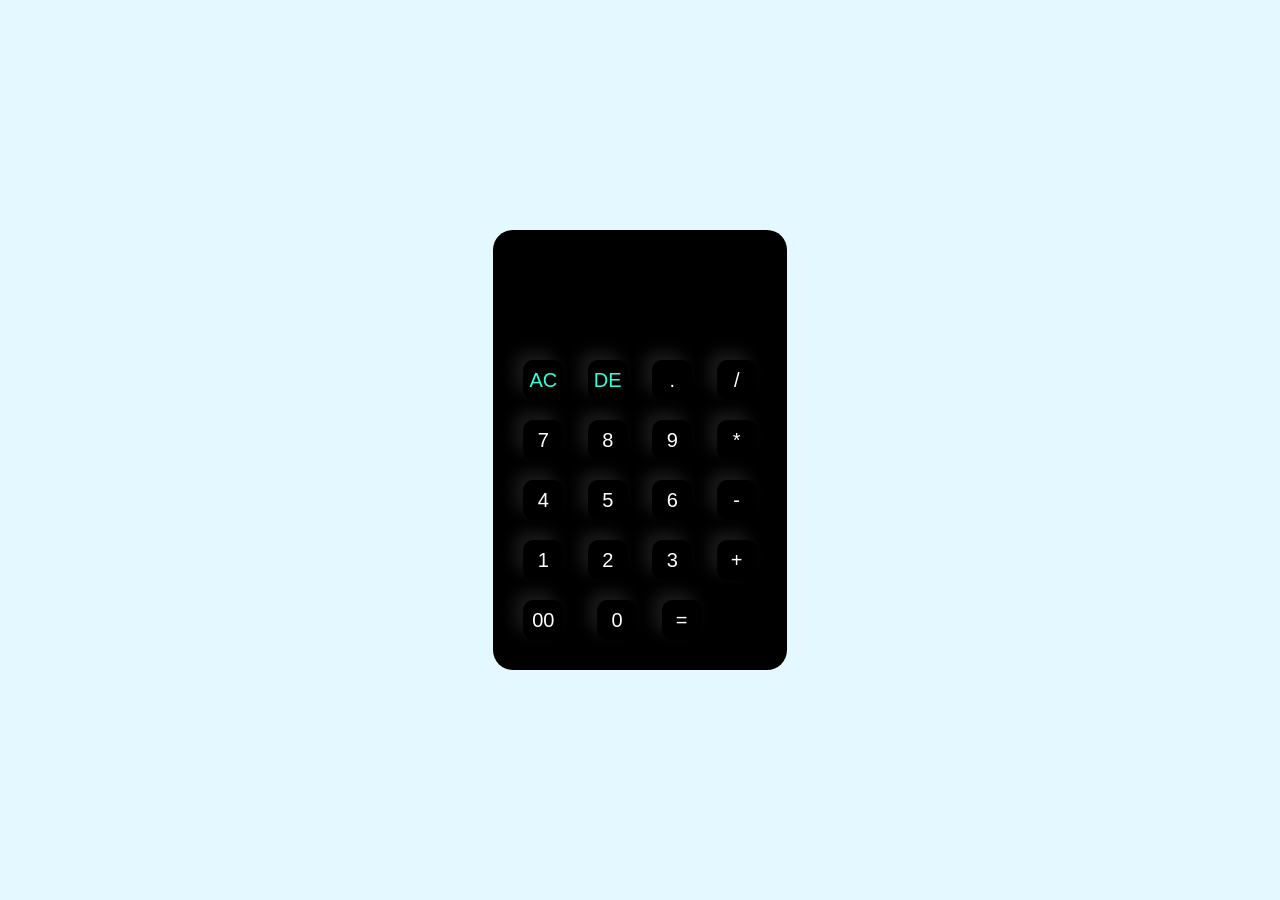
<file: Index.html>
<!DOCTYPE html>
<html lang="en"> 
    <head>
        <meta charset="UTF-8">
        <title> Calculator App</title>
        <link rel="stylesheet" href="style.css">
        <body>
            <div class="cointainer">
            <div class="calculator">
            <form>
                <div class="display">
                    <input type="text" name= "display">
                </div>
                <div>
                    <input type="button" value ="AC" onclick="display.value = ''" class="operator">
                    <input type="button" value="DE" onclick="display.value = display.value.toString().slice(0,-1)" class="operator">
                    <input type="button" value="."onclick="display.value += '.'">
                    
                    <input type="button" value="/"onclick="display.value += '/'">
                </div>
                <div>
                    <input type="button" value="7" onclick="display.value += '7'">
                    <input type="button" value="8"onclick="display.value += '8'">
                    <input type="button" value="9"onclick="display.value += '9'">
                    <input type="button" value="*"onclick="display.value += '*'">
                </div>
                <div>
                    <input type="button" value="4"onclick="display.value += '4'">
                    <input type="button" value="5"onclick="display.value += '5'">
                    <input type="button" value="6"onclick="display.value += '6'">
                    <input type="button" value="-"onclick="display.value += '-'">
                </div>
                <div>              <input type="button" value ="1"onclick="display.value += '1'">
                    <input type="button" value="2"onclick="display.value += '2'">
                    <input type="button" value="3"onclick="display.value += '3'">
                    <input type="button" value="+"onclick="display.value += '+'">
                </div>
                <div>
                    <input type="button" value ="00"onclick="display.value += '00'">>
                    <input type="button" value="0"onclick="display.value += '0'">
                    <input type="button" value="=" onclick="display.value = eval(display.value)">
                   
                    
                   
                </div>
            </form>
            </div>

            </div>

    
        </body>
    </head>
</html>
</file>
<file: style.css>
*{
    margin:0;
    padding:0;
    font-family:'Poppins', sans-serif;
    box-sizing: border-box;
    
}
.cointainer {
    width: 100%;
    height: 100vh;
    background: #e3f9ff;
    display: flex;
    align-items: center;
    justify-content: center;
   
}  
.calculator{
    background: black;
    padding:20px;
    border-radius:20px;
}

.calculator form input {
    border: 0;
    outline:0 ;
    width: 40px;
    height:40px ;
    border-radius:10px;
    box-shadow: -8px -8px 15px rgba(255, 255, 255,0.1), 5px 5px 15px rgba(0, 0, 0, 0.2);
    background: transparent;
    font-size: 20px;
    color: #fff;
    margin:10px;
    cursor: pointer;
    
}
    

.display{
    display:flex;
    justify-content: flex-end;
    margin:20px 0;
}
 form .display input{
    align-items: left;
    flex: 1;
    font-size: 45px;
    box-shadow: none;
}

form input.operator{
    color: #33ffd8;
    
}
</file>
